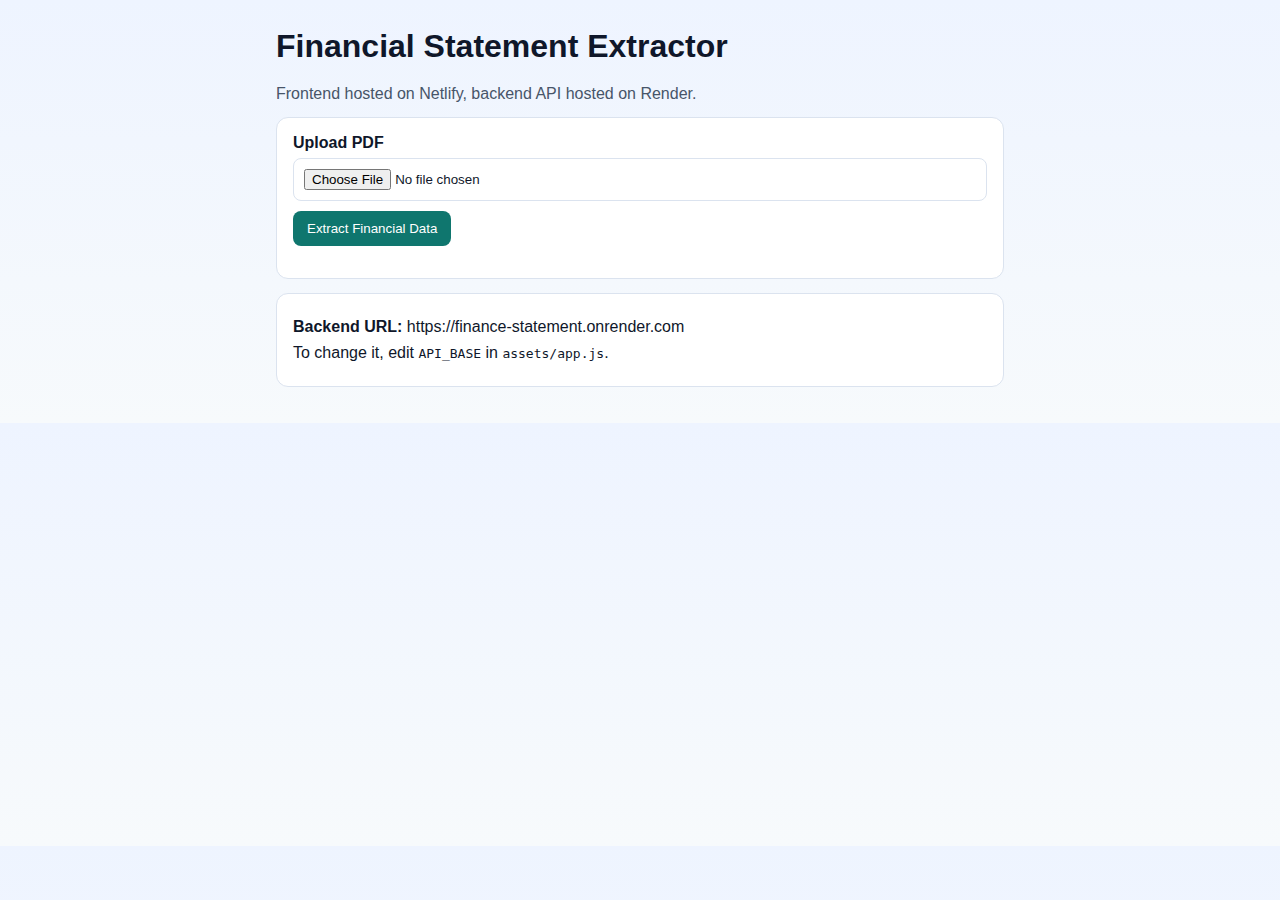
<file: frontend/index.html>
<!doctype html>
<html lang="en">
<head>
  <meta charset="UTF-8" />
  <meta name="viewport" content="width=device-width, initial-scale=1.0" />
  <title>Financial Research Portal</title>
  <link rel="stylesheet" href="assets/style.css" />
</head>
<body>
  <main class="container">
    <h1>Financial Statement Extractor</h1>
    <p class="sub">Frontend hosted on Netlify, backend API hosted on Render.</p>

    <section class="card">
      <label for="pdf_file">Upload PDF</label>
      <input id="pdf_file" name="pdf_file" type="file" accept=".pdf" />
      <button id="submitBtn" type="button">Extract Financial Data</button>
      <p id="status" class="status"></p>
    </section>

    <section id="result" class="card hidden">
      <h2>Extraction Complete</h2>
      <p id="meta"></p>
      <div class="actions">
        <a id="csvLink" class="btn" href="#" target="_blank" rel="noopener">Download CSV</a>
        <a id="xlsxLink" class="btn" href="#" target="_blank" rel="noopener">Download Excel</a>
      </div>
    </section>

    <section class="card small">
      <p><strong>Backend URL:</strong> <span id="backendUrl"></span></p>
      <p>To change it, edit <code>API_BASE</code> in <code>assets/app.js</code>.</p>
    </section>
  </main>

  <script src="assets/app.js"></script>
</body>
</html>
</file>
<file: frontend/assets/style.css>
:root {
  --bg: #f4f7fb;
  --surface: #ffffff;
  --text: #0f172a;
  --muted: #475569;
  --border: #dbe3ef;
  --primary: #0f766e;
  --primary-h: #0d5f59;
}

* { box-sizing: border-box; }
body {
  margin: 0;
  font-family: "Segoe UI", Tahoma, sans-serif;
  background: linear-gradient(180deg, #eef4ff 0%, #f7fafc 100%);
  color: var(--text);
}

.container {
  max-width: 760px;
  margin: 0 auto;
  padding: 28px 16px 36px;
  display: grid;
  gap: 14px;
}

h1 { margin: 0 0 6px; }
.sub { margin: 0; color: var(--muted); }

.card {
  background: var(--surface);
  border: 1px solid var(--border);
  border-radius: 12px;
  padding: 16px;
}
.small p { margin: 8px 0; }

label {
  display: block;
  margin-bottom: 6px;
  font-weight: 600;
}

input[type="file"] {
  width: 100%;
  padding: 10px;
  border: 1px solid var(--border);
  border-radius: 8px;
}

button, .btn {
  margin-top: 10px;
  display: inline-block;
  background: var(--primary);
  color: #fff;
  border: none;
  border-radius: 8px;
  padding: 10px 14px;
  text-decoration: none;
  cursor: pointer;
}

button:hover, .btn:hover { background: var(--primary-h); }
button[disabled] { opacity: 0.65; cursor: not-allowed; }

.actions { display: flex; gap: 10px; flex-wrap: wrap; }
.status { margin-top: 10px; color: var(--muted); }
.hidden { display: none; }

@media (max-width: 640px) {
  .actions { flex-direction: column; }
}
</file>
